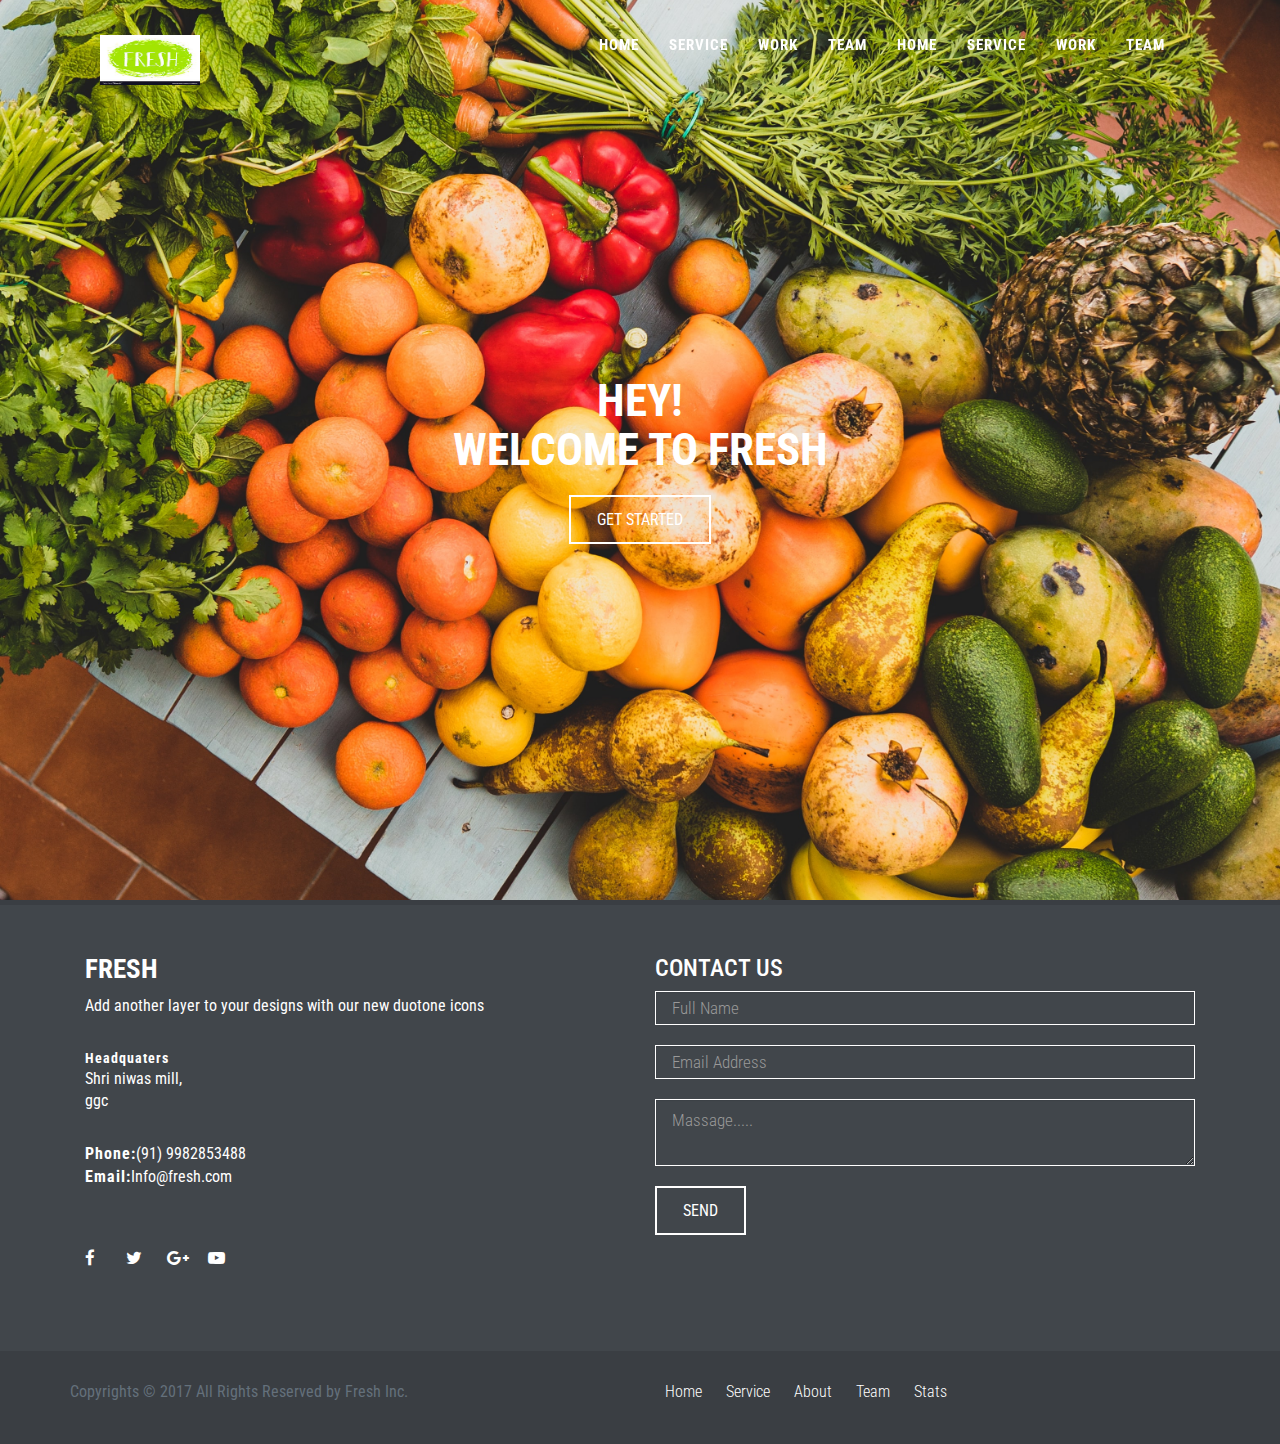
<file: index.html>
<!-- @format -->

<!DOCTYPE html>
<html lang="en">
  <head>
    <meta charset="UTF-8" />
    <meta http-equiv="X-UA-Compatible" content="IE=edge" />
    <meta name="viewport" content="width=device-width, initial-scale=1.0" />

    <!--tittle-->
    <title>Fresh</title>
    <!--Short logo-->
    <link rel="shortcut icon" href="image/home.jpg.docx" />
    <!--google font-->
    <link rel="preconnect" href="https://fonts.gstatic.com" />
    <link
      href="https://fonts.googleapis.com/css2?family=Roboto+Condensed&display=swap"
      rel="stylesheet"
    />
    <!--fontawesome-->
    <link rel="stylesheet" href="style/font awesome/css/font-awesome.min.css" />

    <!--bootstrap css-->
    <link rel="stylesheet" href="style/bootstrap/bootstrap.min.css" />

    <!--animation-->
    <link rel="stylesheet" href="style/animate/7.1 animate.css.css" />

    <!--owl carousel css-->
    <link rel="stylesheet" href="style/owl/3.1 owl.carousel.min.css.css" />
    <link rel="stylesheet" href="style/owl/3.3 owl.theme.default.min.css.css" />

    <!--style-->
    <link rel="stylesheet" href="style/style.css" />

    <!--responsive Css-->
    <link rel="stylesheet" href="style/responsive.css" />
  </head>

  <body>
    <header>
      <nav class="navbar navbar-fixed-top" role="navigation">
        <div class="container-fluid">
          <div class="fresh-nav-wrapper">
            <div class="navbar-header">
              <button
                type="button"
                class="navbar-toggle collapsed"
                data-toggle="collapse"
                data-target="#fresh-menu"
              >
                <span class="sr-only">Toggle navigation</span>
                <span class="icon-bar"></span>
                <span class="icon-bar"></span>
                <span class="icon-bar"></span>
              </button>

              <a class="navbar-brand" href="#home">
                <img
                  src="image/short logo.jfif"
                  alt="logo"
                  style="height: 50px; width: 100px"
                />
              </a>
            </div>

            <div class="collapse navbar-collapse" id="fresh-menu">
              <ul class="nav navbar-nav">
                <li><a href="#home">Home</a></li>
                <li><a href="#service">Service</a></li>
                <li><a href="#work">Work</a></li>
                <li><a href="#team">Team</a></li>
                <li><a href="#home">Home</a></li>
                <li><a href="#service">Service</a></li>
                <li><a href="#work">Work</a></li>
                <li><a href="#team">Team</a></li>
              </ul>
            </div>
          </div>
        </div>
      </nav>
    </header>

    <!--Home-->
    <section id="Home">
      <div id="home-cover" class="bg-parallax animated fadeIn">
        <div id="home-content-box">
          <div id="home-content-box-inner" class="text-center">
            <div id="home-heading" class="animated zoomIn">
              <h3>
                Hey! <br />
                Welcome to Fresh
              </h3>
            </div>

            <div id="home-btn" class="animated zoomIn">
              <a
                class="btn btn-lg btn-general btn-white"
                href="../project/master.html"
                role="button"
                tittle="view our work"
              >
                Get Started</a
              >
            </div>
          </div>
        </div>
      </div>
    </section>

    <footer>
      <div id="contact">
        <div class="container">
          <div class="column">
            <div class="col-md-6">
              <div id="contact-left">
                <h3>Fresh</h3>
                <p style="justify-content: center">
                  Add another layer to your designs with our new duotone icons
                </p>

                <div id="contact-info">
                  <address>
                    <strong>Headquaters</strong><br />
                    <p>
                      Shri niwas mill,<br />
                      ggc
                    </p>
                  </address>

                  <div id="phone-email">
                    <p>
                      <strong>Phone:</strong><span>(91) 9982853488</span><br />
                      <strong>Email:</strong><span>Info@fresh.com</span>
                    </p>
                  </div>
                </div>
                <br />
                <ul class="social-list">
                  <li>
                    <a href="#" class="social-icon icon-white"
                      ><i class="fa fa-facebook"></i>
                    </a>
                  </li>
                  <li>
                    <a href="#" class="social-icon icon-white"
                      ><i class="fa fa-twitter"></i>
                    </a>
                  </li>
                  <li>
                    <a href="#" class="social-icon icon-white"
                      ><i class="fa fa-google-plus"></i>
                    </a>
                  </li>

                  <li>
                    <a href="#" class="social-icon icon-white"
                      ><i class="fa fa-youtube-play"></i>
                    </a>
                  </li>
                </ul>
              </div>
            </div>
          </div>

          <div class="col-md-6">
            <div id="contact-right">
              <h3 style="color: #fff">Contact Us</h3>
              <form action="#">
                <input
                  type="text"
                  name="full-name"
                  placeholder="Full Name"
                  class="form-control"
                />
                <input
                  type="text"
                  name="email"
                  placeholder="Email Address"
                  class="form-control"
                />
                <textarea
                  row="5"
                  name="Massage"
                  placeholder="Massage....."
                  class="form-control"
                ></textarea>

                <div id="send-btn">
                  <a
                    class="btn btn-lg btn-general btn-white"
                    href="#"
                    role="button"
                    >Send</a
                  >
                </div>
              </form>
            </div>
          </div>
        </div>
      </div>

      <div id="footer-bottom">
        <div class="container">
          <div class="row">
            <div class="col-md-6">
              <div id="footer-copyrights">
                <p>Copyrights &copy; 2017 All Rights Reserved by Fresh Inc.</p>
              </div>
            </div>
            <div class="col-md-6">
              <div id="footer-menu">
                <ul>
                  <li><a href="#Home">Home</a></li>
                  <li><a href="#Service">Service</a></li>
                  <li><a href="#About">About</a></li>
                  <li><a href="#Team">Team</a></li>
                  <li><a href="#Stats">Stats</a></li>
                </ul>
              </div>
            </div>
          </div>
        </div>
      </div>
    </footer>

    <!--jquery-->
    <script src="Js/jquery.js"></script>
    <!--bootstrap js-->
    <script src="Js/bootstrap/bootstrap.min.js"></script>
    <!--wow Js-->
    <script src="Js/wow/6.1 wow.min.js.js"></script>
    <!--counter-->
    <script src="Js/counter/4.1%20jquery.waypoints.min.js.js"></script>
    <script src="Js/counter/4.2%20jquery.counterup.min.js.js"></script>
    <!--owl-->
    <script src="Js/owl/3.2 owl.carousel.min.js.js"></script>

    <!--js-->
    <script src="Js/custom.js"></script>
  </body>
</html>
</file>
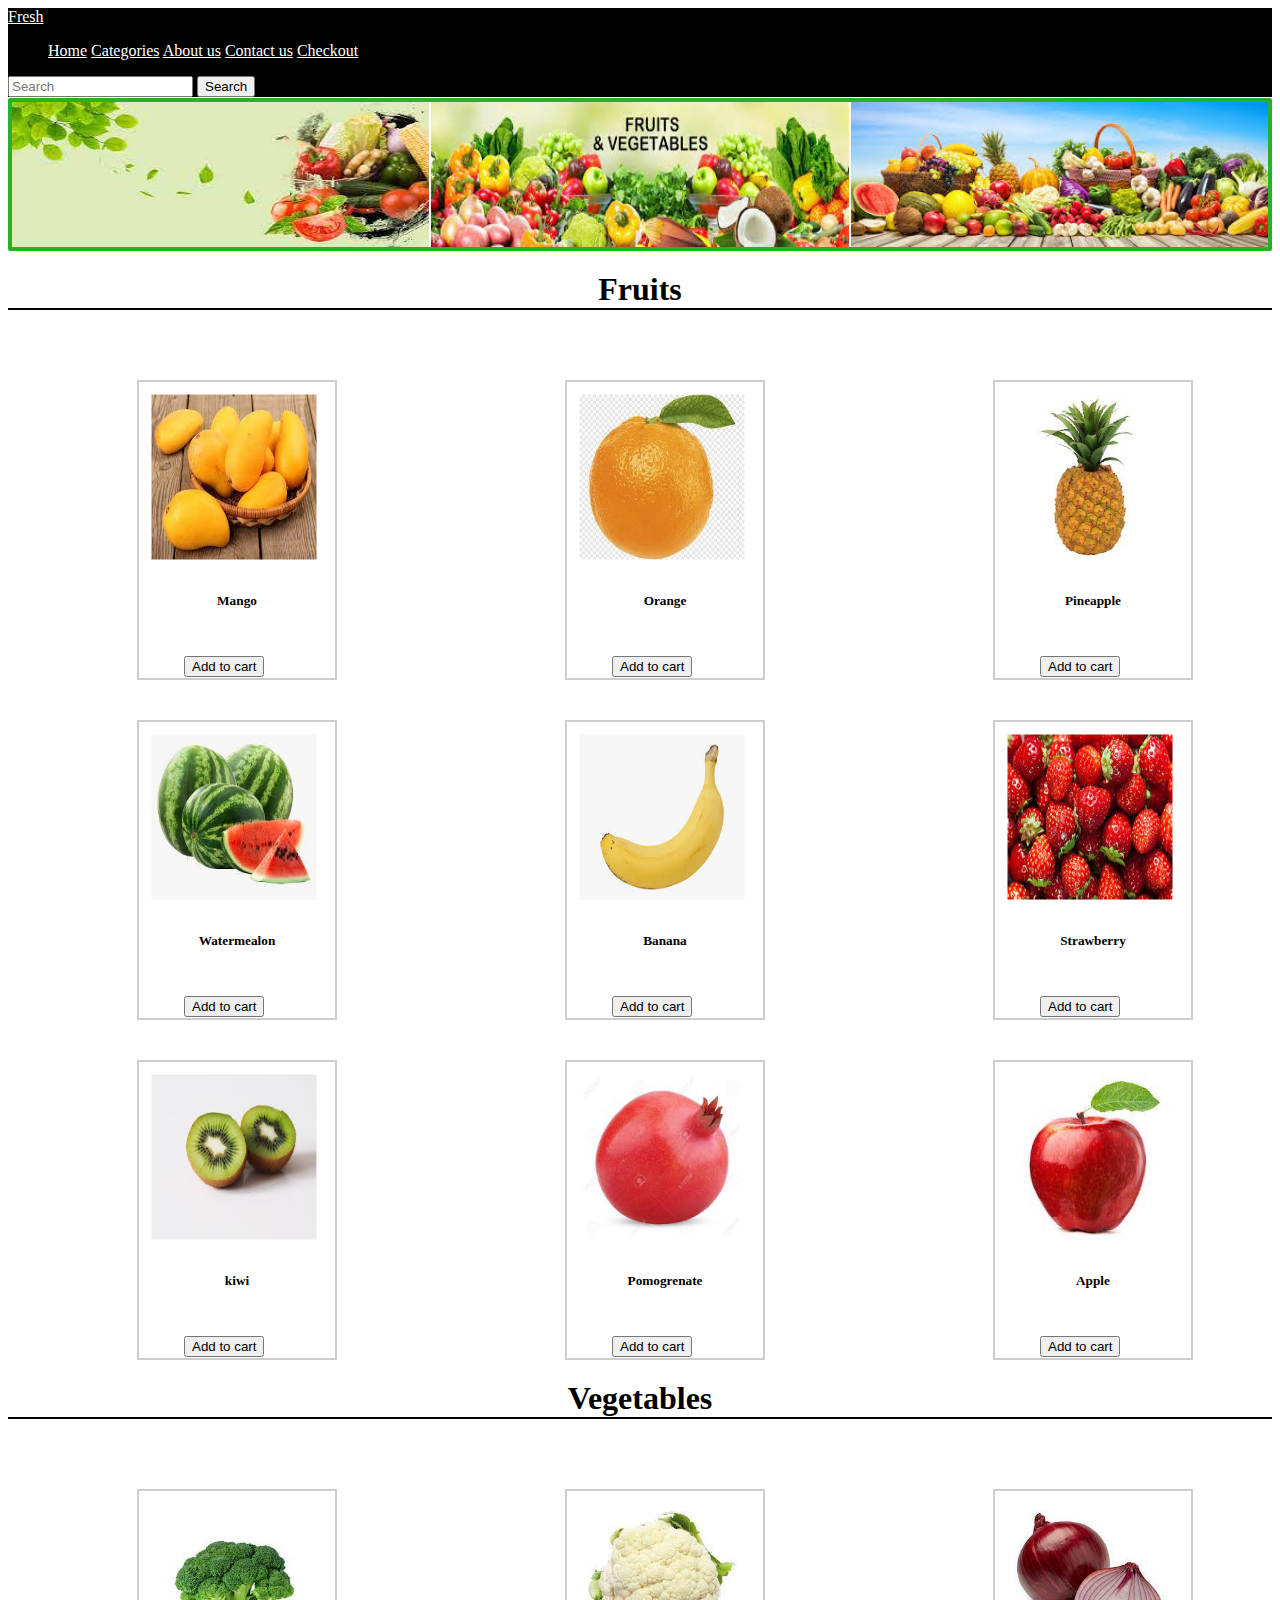
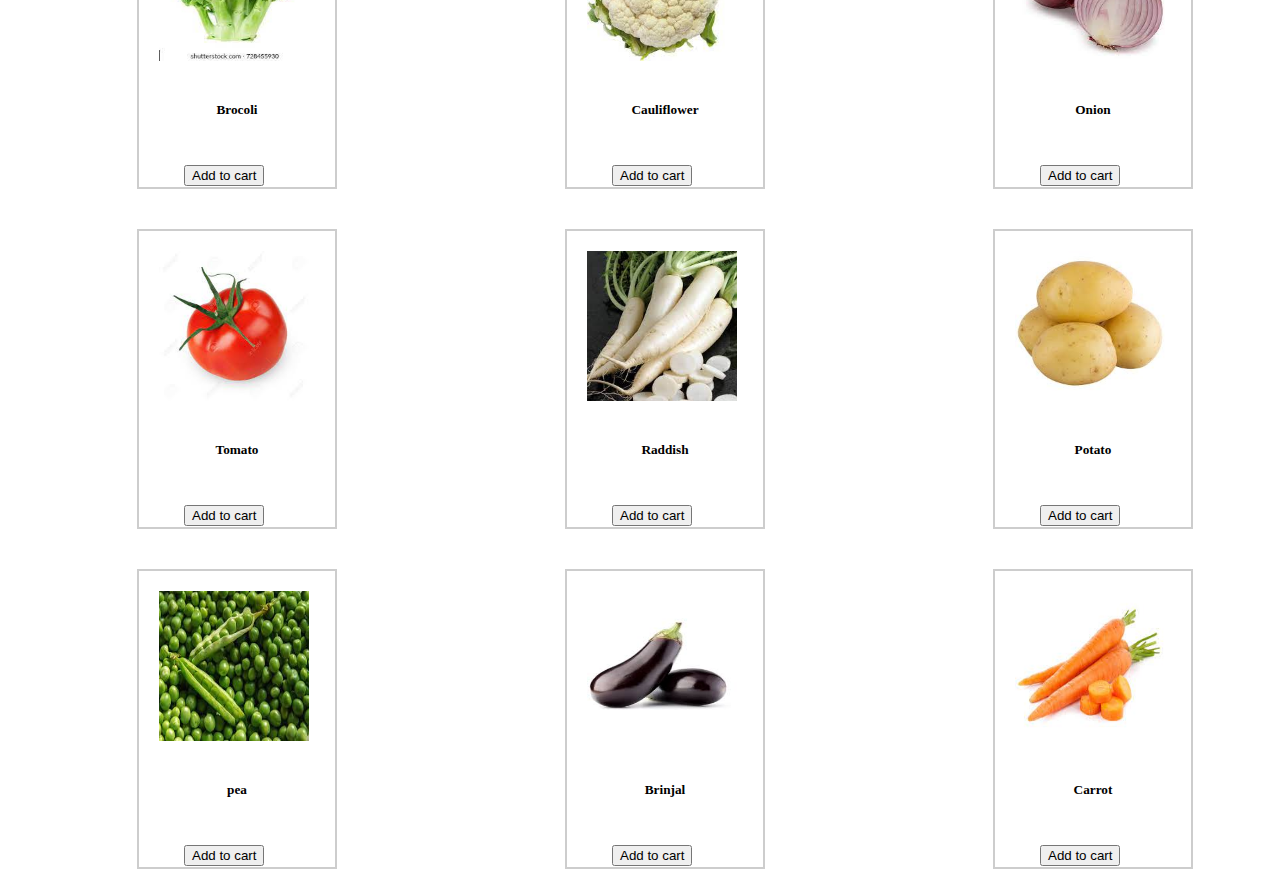
<file: project/master.html>
<!DOCTYPE html>
<html lang="en">

<head>
  <meta charset="UTF-8" />
  <meta http-equiv="X-UA-Compatible" content="IE=edge" />
  <meta name="viewport" content="width=device-width, initial-scale=1.0" />
  <title>Fresh</title>
  <link rel="shortcut icon" href="onion.jpg" />
  <link rel="stylesheet" href="master.css" />
  <meta name="viewport" content="width=device-width, initial-scale=1, shrink-to-fit=no" />
  <script src="https://code.jquery.com/jquery-3.5.1.slim.min.js"
    integrity="sha384-DfXdz2htPH0lsSSs5nCTpuj/zy4C+OGpamoFVy38MVBnE+IbbVYUew+OrCXaRkfj" crossorigin="anonymous">
  </script>
  <link rel="stylesheet" href="https://cdn.jsdelivr.net/npm/bootstrap@4.6.0/dist/css/bootstrap.min.css"
    integrity="sha384-B0vP5xmATw1+K9KRQjQERJvTumQW0nPEzvF6L/Z6nronJ3oUOFUFpCjEUQouq2+l" crossorigin="anonymous" />
  <script src="https://cdn.jsdelivr.net/npm/bootstrap@4.6.0/dist/js/bootstrap.bundle.min.js"
    integrity="sha384-Piv4xVNRyMGpqkS2by6br4gNJ7DXjqk09RmUpJ8jgGtD7zP9yug3goQfGII0yAns" crossorigin="anonymous">
  </script>
</head>

<body>
 
  <!--Navbar-->
  <nav class="navbar">
    <a class="navbar-brand" href="#">Fresh</a>

    <div class="nav-item">
      <ul class="navbar-nav">
        <li class="nav-item" style="align-content: right">
         
          <a href="#"> Home</a>
          <a href="#">Categories</a>
          <a href="#">About us</a>
          <a href="#">Contact us</a>
          <a href="#">Checkout</a>
          
        </li>
      </ul>
    </div>

    <form class="form-inline my-2 my-lg-0">
      <input class="form-control mr-sm-2" type="search" placeholder="Search" aria-label="Search" />
      <button class="btn btn-outline-success my-2 my-sm-0" type="submit">
        Search
      </button>
    </form>
  </nav>

  <div class="banner">
    <img src="banner.jpg" alt="image" />
    <img src="banner1.jpg" alt="image" />
    <img src="banner2.jpg" alt="image" />
  </div>
  
  <h1 id="catagorie-name"> Fruits </h1>
  
  <div class="Fruits">
    <div class="container1 pod">
      <img src="mango.jpg" alt="image" />
      <h5 id="Add">Mango</h5>
      <div class="button">
        <button type="button" class="btn btn-success">
          
          Add to cart
        </button>
      </div>
    </div>
    <div class="container2 pod">
      <img src="orange.jpg" alt="image" />
      <h5 id="Add">
        Orange
      </h5>
      <div class="button">
        <button type="button" class="btn btn-success">
          
          Add to cart
        </button>
      </div>
    </div>
    <div class="container3 pod">
      <img src="pineapple.jpg" alt="image" />
      <h5 id="Add">
        Pineapple
      </h5>
      <div class="button">
        <button type="button" class="btn btn-success">
        
          Add to cart
        </button>
      </div>
    </div>
    <div class="container4 pod">
      <img src="watermealon.jpg" alt="image" />
      <h5 id="Add">
        Watermealon
      </h5>
      <div class="button">
        <button type="button" class="btn btn-success">
          
          Add to cart
        </button>
      </div>
    </div>
    <div class="container5 pod">
      <img src="banana.jpg" alt="image" />
      <h5 id="Add">
        Banana
      </h5>
      <div class="button">
        <button type="button" class="btn btn-success">
              Add to cart
        </button>
      </div>
    </div>
    <div class="container6 pod">
      <img src="strawberry.jpg" alt="image" />
      <h5 id="Add">
        Strawberry
      </h5>
      <div class="button">
        <button type="button" class="btn btn-success">
                   Add to cart
        </button>
      </div>
    </div>
    <div class="container7 pod">
      <img src="kiwi.jpg" alt="image" />
      <h5 id="Add">kiwi</h5>
      <div class="button">
        <button type="button" class="btn btn-success">
                   Add to cart
        </button>
      </div>
    </div>
    <div class="container8 pod">
      <img src="pomogrenate.jpg" alt="image" />
      <h5 id="Add">
        Pomogrenate
      </h5>
      <div class="button">
        <button type="button" class="btn btn-success">
          
          Add to cart
        </button>
      </div>
    </div>
    <div class="container9 pod">
      <img src="apple.jpg" alt="image" />
      <h5 id="Add">Apple</h5>
      <div class="button">
        <button type="button" class="btn btn-success">
           Add to cart
        </button>
      </div>
    </div>
  </div>
  
  
  
  
  <!--Catagorie Name 2-->
  <h1 id="catagorie-name">Vegetables</h1>
  
  
  
  <!--Vegitables-->
  <div class="Vegetables">
    <div class="container1 pod">
      <img src="brocoli.jpg" alt="image" />
      <h5 id="Add">
        Brocoli
      </h5>
      <div class="button">
        <button type="button" class="btn btn-success">
            Add to cart
        </button>
      </div>
    </div>
    <div class="container2 pod">
      <img src="cauliflower.jpg" alt="image" />
      <h5 id="Add">
        Cauliflower
      </h5>
      <div class="button">
        <button type="button" class="btn btn-success">
          Add to cart
        </button>
      </div>
    </div>
    <div class="container3 pod">
      <img src="onion.jpg" alt="image" />
      <h5 id="Add">Onion</h5>
      <div class="button">
        <button type="button" class="btn btn-success">
          Add to cart
        </button>
      </div>
    </div>
    <div class="container4 pod">
      <img src="tomato.jpg" alt="image" />
      <h5 id="Add">
        Tomato
      </h5>
      <div class="button">
        <button type="button" class="btn btn-success">
          Add to cart
        </button>
      </div>
    </div>
    <div class="container5 pod">
      <img src="raddish.jpg" alt="image" />
      <h5 id="Add">
        Raddish
      </h5>
      <div class="button">
        <button type="button" class="btn btn-success">
          Add to cart
        </button>
      </div>
    </div>
    <div class="container6 pod">
      <img src="potato.jpg" alt="image" />
      <h5 id="Add">
        Potato
      </h5>
      <div class="button">
        <button type="button" class="btn btn-success">
          Add to cart
        </button>
      </div>
    </div>
    <div class="container7 pod">
      <img src="pea.jpg" alt="image" />
      <h5 id="Add">pea</h5>
      <div class="button">
        <button type="button" class="btn btn-success">
          Add to cart
        </button>
      </div>
    </div>
    <div class="container8 pod">
      <img src="brinjal.jpg" />
      <h5 id="Add">
        Brinjal
      </h5>
      <div class="button">
        <button type="button" class="btn btn-success">
          Add to cart
        </button>
      </div>
    </div>
    <div class="container9 pod">
      <img src="carrot.jpg" alt="image" />
      <h5 id="Add">
        Carrot
      </h5>
      <div class="button">
        <button type="button" class="btn btn-success">
          Add to cart
        </button>
      </div>
    </div>
  </div>
</body>

</html>
</file>
<file: style/style.css>
/**
 * /*=========================================================
 *                    Default value:root
 * 
 *                    font family:        roboto condensed
 * 
 * greenish blue       : #00fa9a     (button,icon,link,lines & background)
 * steel grey          : #41464b     (heading)
 * blue bayoux         : #64707b     (paragraph)
 * white               : #fff        (text with black background)
 * black               : #000        ()
 * 
 * ===========================================================
 *
 * @format
 */

html,
body {
	height: 100%;
}

body {
	font-family: "roboto condensed", sans-serif;
}

p {
	color: #64707b;
	font-size: 16px;
	font-weight: 400;
}

h3 {
	color: #41464b;
	text-transform: uppercase;
}

/*===========================================================
                  Navbar
=======================================================*/
.navbar {
	padding: 20px 0;
	transition: all 0.5s ease-in-out;
}

.fresh-top-nav {
	background: rgba(0, 0, 0, 0.7);
	padding: 7px 0;
}

.fresh-nav-wrapper {
	padding: 0 85px;
}

.navbar-nav {
	float: right;
}

.navbar-nav > li > a {
	color: #fff;
	font-size: 15px;
	text-transform: uppercase;
	letter-spacing: 1px;
	font-weight: 700;
}

.navbar-nav > li > a:hover {
	background: none;
	color: #00fa9a;
}

.navbar-toggle {
	background-color: rgba(0, 0, 0, 0.1);
	border: 1px solid #fff;
	border-radius: 0;
}

.navbar-toggle .icon-bar {
	background-color: #fff;
}

.navbar-collapse {
	max-height: none !important;
}

/*=========================================================
                         Home
=========================================================*/
#Home {
	height: 100%;
}

#home-cover {
	height: 100%;
	background-image: url("../image/holding\ 2.jpg");
	width: 100%;
	margin-right: 0;
}

#home-content-box {
	width: 100%;
	height: 100%;
	display: table;
}

#home-content-box-inner {
	display: table-cell;
	vertical-align: middle;
}

#home-heading h3 {
	color: #fff;
	font-size: 45px;
	font-weight: 700;
	margin: 20px 0 20px 0;
}

/*====================================
               paralax (generic)
======================================*/
.bg-parallax {
	background-repeat: no-repeat;
	background-size: cover;
	background-position: center;
	background-attachment: fixed;
}

/*====================================
               button
======================================*/

.btn-general {
	border-color: #fff;
	border-width: 2px;
	border-radius: 0;
	padding: 12px 26px 12px 26px;
	font-size: 16px;
	font-weight: 400;
	text-transform: uppercase;
}

.btn-blue {
	border-color: #00fa9a;
	color: #00fa9a;
}

.btn-blue:hover,
.btn-blue:focus {
	background-color: #00fa9a;
	color: #fff;
}

.btn-white {
	border-color: #fff;
	color: #fff;
}

.btn-white:hover,
.btn-general:focus {
	background-color: #fff;
	color: #41464b;
}

/*================================
             animation
================================*/

#home-cover {
	animation-delay: 0.1s;
	animation-duration: 1px;
}

#home-heading {
	animation-delay: 0.5s;
	animation-duration: 0.5s;
}

#home-btn {
	animation-delay: 1s;
	animation-duration: 0.5s;
}

/*====================================
             Content box (generic)
======================================*/

.content-box {
	padding: 60px 0px 60px 0px;
	margin-left: 30px;
}

.content-tittle h3 {
	font-size: 30px;
	font-weight: 700;
	text-align: center;
	margin: 0 0 30px 0;
}

.content-tittle-underline {
	width: 30px;
	height: 3px;
	background-color: #00fa9a;
	margin: 0 auto 30px auto;
}

/*====================================
             Service
======================================*/
.service-item {
	padding: 20px 0 20px 0;
	margin-bottom: 20px;
	cursor: pointer;
}

.service-item-icon {
	color: #00fa9a;
	float: left;
	padding: 15px;
	margin-right: 25px;
	width: 75px;
	height: 75px;
	text-align: center;
}

.service-item:hover .service-item-icon i {
	color: #fff;
	background-color: #00fa9a;
}

.service-item-tittle h3 {
	font-size: 20px;
	font-weight: 400;
	margin: 0 0 10px 0;
}

.service-item-desc p {
	margin: 0;
	padding-left: 85px;
}

/*====================================
             About
======================================*/
#about-bg-diagonal {
	width: 50%;
	height: 400px;
	float: right;
	background-image: url(../image/about\ image.jpg);
	border-left: 200px solid #fff;
	border-top: 500px solid transparent;
	margin-top: 20px;
}

#about-content-box {
	float: left;
	height: 500px;
}

#about-content-box-outer {
	width: 100%;
	height: 90%;
	display: table;
}

#about-content-box-inner {
	display: table-cell;
	vertical-align: middle;
}

#about .content-tittle h3 {
	text-align: left;
}

#about .content-tittle .content-tittle-underline {
	margin: 0 0 30px 0;
}

#about-desc p {
	margin-bottom: 30px;
}

/*====================================
              WORK
======================================*/
#work .container .row .col-md-3 {
	vertical-align: middle;
}

/*=====================================
              team
====================================*/

.team-member {
	margin: 0 15px;
}

.team-member-info {
	padding: 10px 0 30px 0;
}

h4.team-member-name {
	font-size: 22px;
	font-weight: 700;
	letter-spacing: 1px;
	padding-top: 20px;
}

h4.team-member-designation {
	color: #00fa9a;
	font-size: 15px;
	font-weight: 700;
	font-style: italic;
	letter-spacing: 1px;
	margin-top: 5px;
}

/*=====================================
              social
====================================*/
.social-list {
	padding-left: 0;
}

.social-list li {
	list-style: none;
	display: inline-block;
	width: 32px;
	height: 32px;
	margin-right: 6px;
	margin-top: 10px;
}

.social-icon i {
	font-size: 17px;
}

.icon-grey i {
	color: #64707b;
}

.icon-white i {
	color: #fff;
}

.social-icon i:hover {
	color: #00fa9a;
}

/*=====================================
              stats
====================================*/

#stats-cover {
	background-image: url("../image/devine.jpg");
}

#stats .content-box {
	background-color: rgba(0, 0, 0, 0.8);
}

.stats-item {
	padding: 100px 0;
}

.stats-item i {
	color: #00fa9a;
}

.stats-item h2 {
	color: #fff;
	font-size: 35px;
	font-weight: 700;
	margin-top: 15px;
	margin-bottom: 1px;
}

.stats-item p {
	color: #fff;
	text-transform: uppercase;
	font-weight: 300;
	margin-top: 0;
}

/*=====================================
              contact
====================================*/
footer {
	background-color: #41464b;
	padding-top: 30px;
	border-top: 5px solid rgba(0, 0, 0, 0.1);
}

#contact-left h3,
contact-right h3 {
	color: #fff;
	font-size: 27px;
	font-weight: 700;
}

#contact-left p {
	color: #fff;
	margin-bottom: 30px;
}

#contact-info {
	background-repeat: no-repeat;
	background-size: contain;
}

address {
	color: #fff;
}

address strong,
#phone-email strong {
	letter-spacing: 1px;
}

form .form-control {
	background: transparent;
	border-radius: 0;
	border-color: #fff;
	font-size: 17px;
	font-weight: 300;
	padding: 8px 16px;
	margin-bottom: 20px;
	color: #fff;
}

/*=====================================
             footer
====================================*/
#footer-bottom {
	background-color: rgba(0, 0, 0, 0.1);
	padding: 30px 0;
	margin-top: 60px;
}

#footer-copyright p {
	margin: 0;
	color: #fff;
}

#footer-menu {
	float: left;
	color: #fff;
	font-size: 16px;
	font-weight: 300;
}

#footer-menu ul {
	list-style: none;
	padding-left: 0;
	margin: 0;
}

#footer-menu ul li {
	display: inline-block;
}

#footer-menu a {
	color: #fff;
	font-size: 16px;
	font-weight: 300;
	margin: 0 10px;
	text-decoration: none;
}

#footer-menu a:hover {
	color: #00fa9a;
}

/*==========================
         Product
===========================*/

.card {
	box-shadow: 0 4px 8px 0 rgba (0, 0, 0, 0.2);
	max-width: 200px;
	margin-left: 0;
	text-align: center;
	font-family: arial;
}

.price {
	color: #00fa9a;
	font-size: 22px;
}

.card-button {
	border: none;
	outline: 0;
	padding: 12px;
	color: white;
	background-color: #000;
	text-align: center;
	cursor: pointer;
	width: 50%;
	font-size: 18px;
}

.card button:hover {
	opacity: 0.7;
}
 
.block {
	background-color: honeydew;
    box-sizing: border-box;
    height: 300px;
    width: 200px;
    border-radius: 5px;
    margin-left: 220px;
    margin-top: 20px;
    display: inline-block
}

.fruits img {
	height: 150px;
	width: 150px;
	margin-left: 20px;
	margin-top: 20px;
}
</file>
<file: style/responsive.css>
/**
 * /
 *
 * @format
 */

@media (min-width: 1200px) {
}

@media (min-width: 992px) and (max-width: 1199px) {
}

@media (min-width: 768px) and (max-width: 991px) {
  #about-bg-diagonal {
    border-left: 0;
    border-top: 0;
    width: 100%;
    height: 350px;
  }

  #abour-content-box {
    width: 100%;
    height: 350px;
    margin-top: 10px;
  }
}

@media (max-width: 767px) {
  #home-heading h3 {
    color: brown;
  }
}
</file>
<file: project/master.css>
/** @format */

/*=============
     Navbar
================*/
.navbar {
  background-color: black;
}

.navbar a {
  color: #fff;
}

.nav-item {
  color: #fff;
  display: inline;
}

/*=====================
        Ads
=======================*/
.banner {
  display: grid;
  box-sizing: border-box;
  width: 100%;
  border: 4px solid rgb(38, 177, 38);
  border-radius: 2px;
  margin-top: 1px;
  grid-template-columns: 1fr 1fr 1fr;
  grid-gap: 2px;
}
.banner img {
  width: 100%;
  height: 145px;
}
.Fruits img, .Vegitables img {
  width: 150px;
  height: 150px;
  position: relative;
  left: 20px;
  top: 20px;
  transition-duration: .5s;
}
.Fruits img,Vegitable img:hover{
	transform: scale(1.1);
}
.Vegetables img {
  width: 150px;
  height: 150px;
  position: relative;
  left: 20px;
  top: 20px;
	transition:all 2s;
}
.Vegetables img:hover{
	transform: scale(1.1);
}*/

}
@media screen and (max-width: 650px) {
  .banner {
    grid-template-columns: 1fr;
  }
}
.Fruits {
  display: grid;
  grid-template-columns: 1fr 1fr 1fr;
  grid-gap: 20px;
}
@media screen and (max-width: 650px) {
  .Fruits {
    grid-template-columns: 1fr;
  }
}
.Vegetables {
  display: grid;
  grid-template-columns: 1fr 1fr 1fr;
  grid-gap: 20px;
}

  

div[class="button"] {
  position: relative;
  top: 50px;
  left: 30px;
}

.pod {
  margin: 0px;
  justify-self: center;
  box-sizing: border-box;
  border: 2px solid rgba(156, 156, 156, 0.5);
  height: 300px;
  width: 200px;
  border-radius: 0px;
  margin-left: 50px;
  margin-top: 20px;
}
@media screen and (max-width: 650px) {
  .Vegetables {
    grid-template-columns: 1fr;
  }
}
.dropdown-menu a:hover {
  display: block;
}
/*======btn====*/
.btn-success {
	margin-left: 15px;
}

/*=========Catagories-Name==========*/

#catagorie-name {
	 margin-top: 20px;
        box-sizing: border-box;
        width: 100%;
        color: black;
        margin-bottom: 50px; 
        text-align: center;
        border-bottom: 2px solid black;
}

/*=========Product==========*/

#Add {
	text-align: center; position: relative; top: 25px;
		padding-top: 10px;
}
</file>
